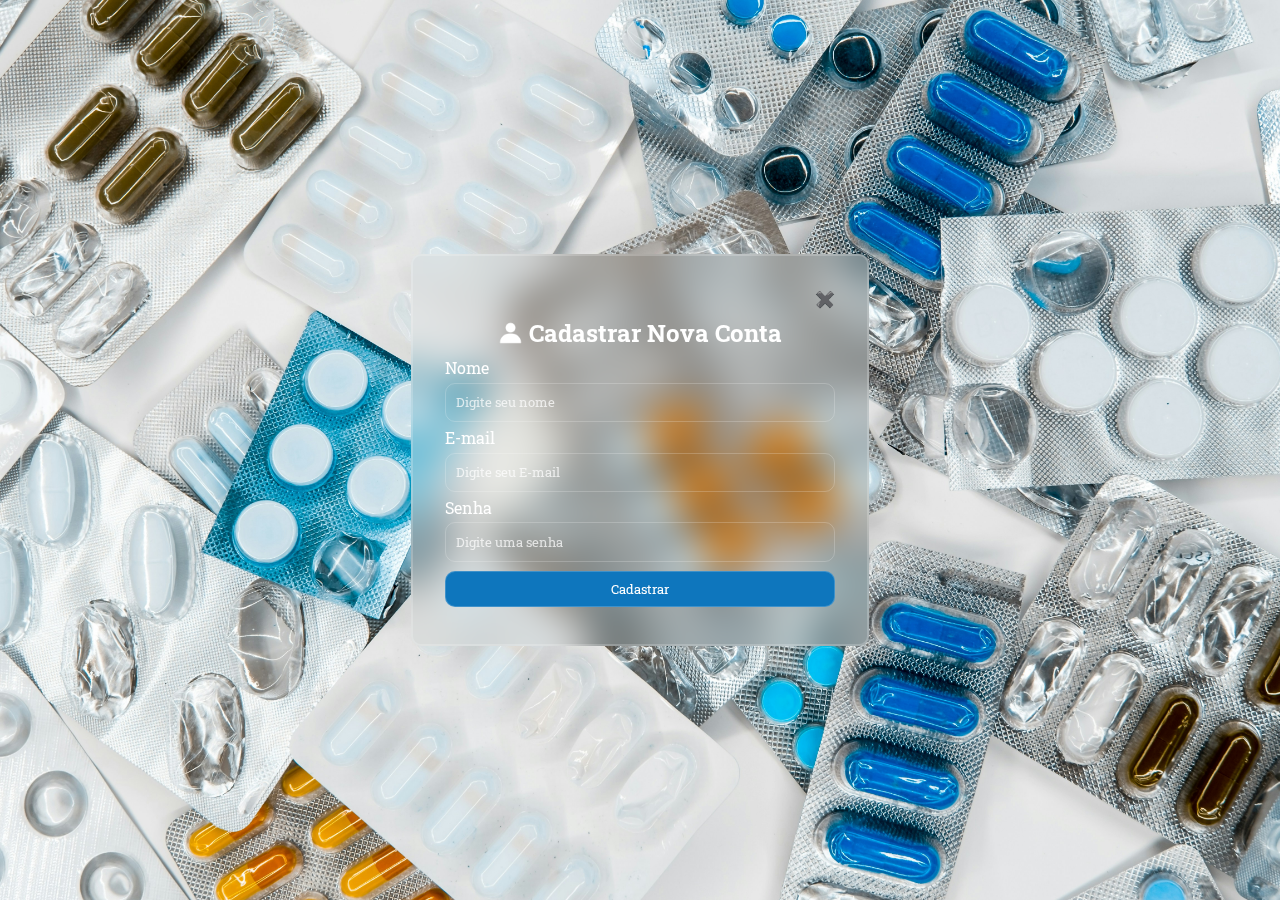
<file: Cadastro/index.html>
<!DOCTYPE html>
<html lang="pt-BR">
  <head>
    <meta charset="UTF-8" />
    <meta name="viewport" content="width=device-width, initial-scale=1.0" />
    <title>Cadastrar Nova Conta</title>
    <link rel="stylesheet" href="style.css" />
    <script src="./script.js" defer></script>
    <link rel="preconnect" href="https://fonts.googleapis.com" />
    <link rel="preconnect" href="https://fonts.gstatic.com" crossorigin />
    <link
      href="https://fonts.googleapis.com/css2?family=Cal+Sans&family=Roboto+Slab:wght@100..900&family=Roboto:ital,wght@0,100..900;1,100..900&display=swap"
      rel="stylesheet"
    />
  </head>

  <body>
    <main class="main">
      <p><a href="../home/index.html" target="_blank">✖️</a></p>
      <div>
        <img src="./assests/9E94211F-B847-4999-BBD1-5BDBD7ED107A.png" alt="incon de perfil" />
        <h2>Cadastrar Nova Conta</h2>
      </div>

      <section>
        <form onsubmit="cadastrar(event)">
          <!--"onsubmit" quando o botão for clicado, acontece o que está na função "cadastar"-->
          <label for="nome">Nome</label>
          <input type="text" name="nome" id="nome" placeholder="Digite seu nome" />

          <label for="email">E-mail</label>
          <input type="email" name="email" id="email" placeholder="Digite seu E-mail" />

          <label for="senha">Senha</label>
          <input type="password" name="senha" id="senha" placeholder="Digite uma senha" />
          <button type="submit">Cadastrar</button>
        </form>
      </section>
    </main>
    <script src="https://vlibras.gov.br/app/vlibras-plugin.js"></script>
    <script>
      new window.VLibras.Widget("https://vlibras.gov.br/app");
    </script>
  </body>
</html>
</file>
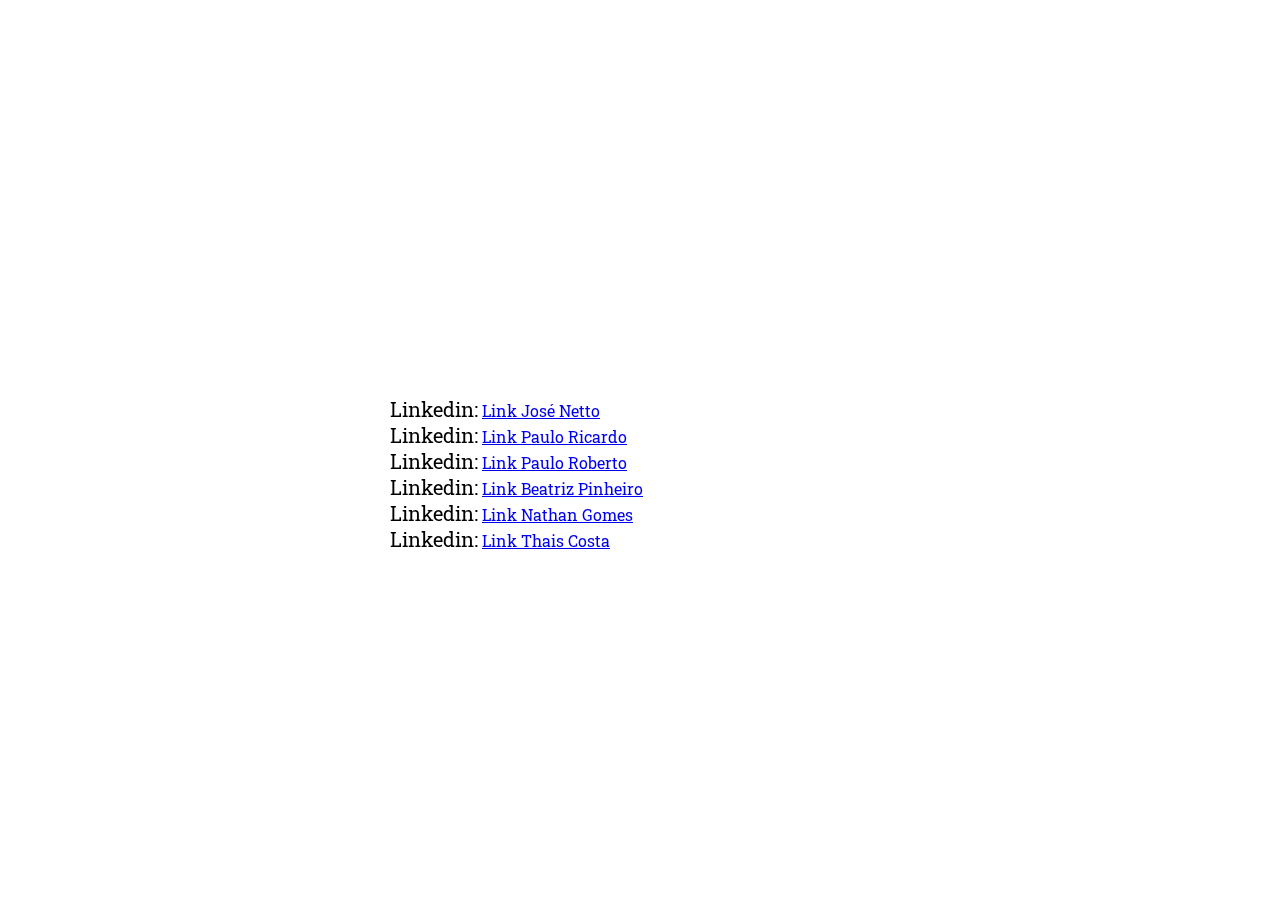
<file: contato/index.html>
<!DOCTYPE html>
<html lang="en">
  <head>
    <meta charset="UTF-8" />
    <meta name="viewport" content="width=device-width, initial-scale=1.0" />
    <title>Contato</title>
    <link rel="preconnect" href="https://fonts.googleapis.com" />
    <link rel="preconnect" href="https://fonts.gstatic.com" crossorigin />
    <link
      href="https://fonts.googleapis.com/css2?family=Cal+Sans&family=Roboto+Slab:wght@100..900&family=Roboto:ital,wght@0,100..900;1,100..900&display=swap"
      rel="stylesheet"
    />
    <link rel="stylesheet" href="./style.css" />
  </head>
  <body>
    <div class="containerContato">
      <h1>Contato</h1>

      <div id="divContato">
        <div class="contatoItem">
          <span>Linkedin:</span>
          <a href="https://github.com/jcboaretto1">Link José Netto</a>
        </div>
        <div class="contatoItem">
          <span>Linkedin:</span>
          <a href="https://github.com/pauloricardoc">Link Paulo Ricardo</a>
        </div>
        <div class="contatoItem">
          <span>Linkedin:</span>
          <a href="https://github.com/Paulo68129">Link Paulo Roberto</a>
        </div>
        <div class="contatoItem">
          <span>Linkedin:</span>
          <a href="https://github.com/beatrizpinheirods">Link Beatriz Pinheiro</a>
        </div>
        <div class="contatoItem">
          <span>Linkedin:</span>
          <a href="https://github.com/NathandGomes">Link Nathan Gomes</a>
        </div>
        <div class="contatoItem">
          <span>Linkedin:</span>
          <a href="https://github.com/tatacost">Link Thais Costa</a>
        </div>
    </div>
    <script src="https://vlibras.gov.br/app/vlibras-plugin.js"></script>
    <script>
      new window.VLibras.Widget('https://vlibras.gov.br/app');
    </script>
  </body>
</html>
</file>
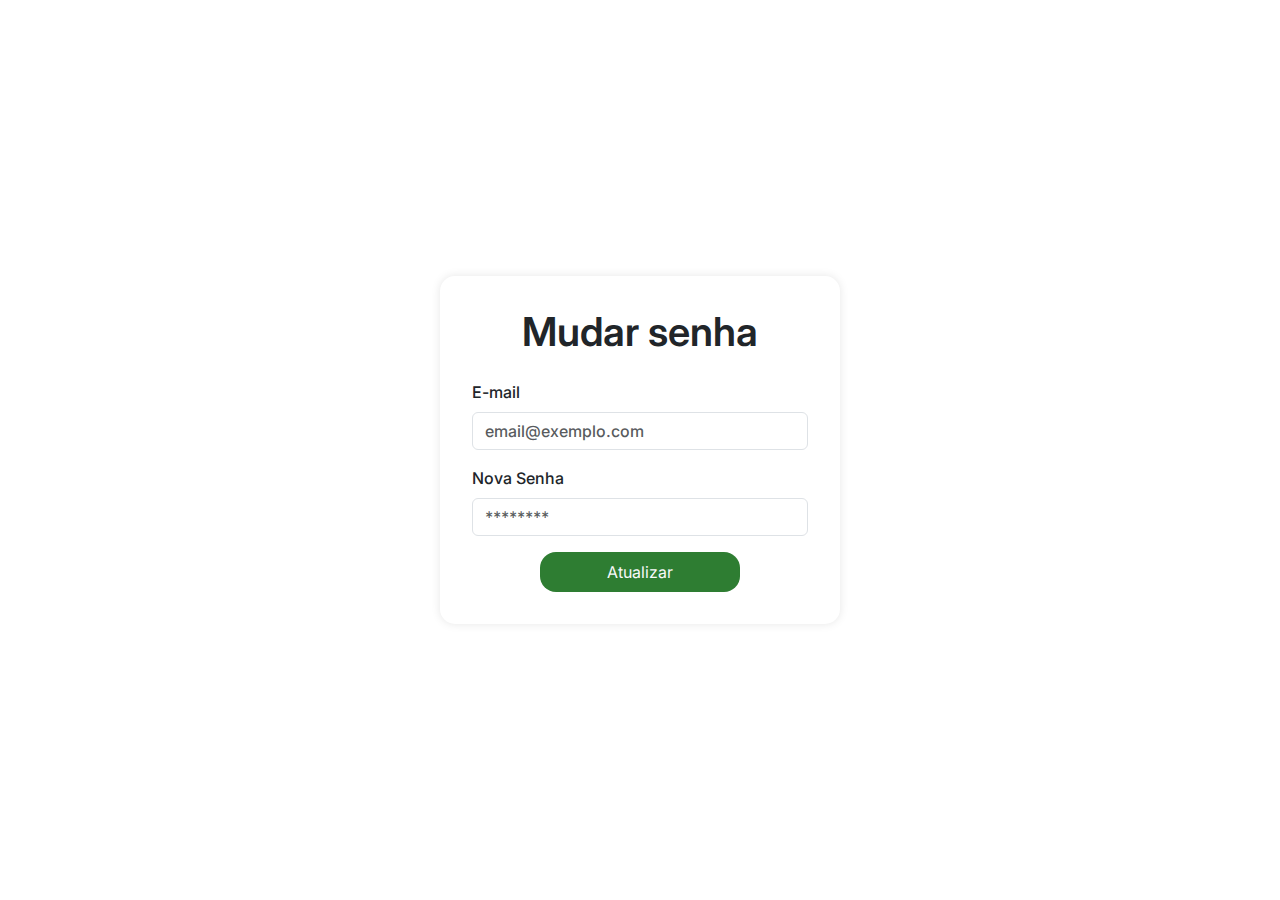
<file: editar/index.html>
<!DOCTYPE html>
<html lang="pt-BR">
  <head>
    <meta charset="UTF-8" />
    <title>Editar Usuário</title>
    <meta name="viewport" content="width=device-width, initial-scale=1.0" />
    <!-- Link para o Bootstrap 5 (framework CSS que ajuda no layout e responsividade) -->
    <link href="https://cdn.jsdelivr.net/npm/bootstrap@5.0.2/dist/css/bootstrap.min.css" rel="stylesheet" />
    <script src="scriptteste.js" defer></script>
    <link rel="stylesheet" href="styleglobal.css" />
    <link rel="preconnect" href="https://fonts.googleapis.com" />
    <link rel="preconnect" href="https://fonts.gstatic.com" crossorigin />
    <link
      href="https://fonts.googleapis.com/css2?family=Inter:ital,opsz,wght@0,14..32,100..900;1,14..32,100..900&family=Roboto+Slab:wght@100..900&display=swap"
      rel="stylesheet"
    />
  </head>

  <body>
    <!-- Container principal que envolve o formulário -->
    <div id="container">
      <h1>Mudar senha</h1>
      <form id="formss">
        <!--id no forms pro javascript conseguir acessar-->
        <div class="mb-3">
          <!-- Grupo de input com margem inferior (Bootstrap) -->
          <label for="email" class="form-label">E-mail</label>
          <input type="email" class="form-control" id="email" placeholder="email@exemplo.com" required />
        </div>

        <div class="mb-3">
          <label for="novaSenha" class="form-label">Nova Senha</label>
          <input type="password" class="form-control" id="novaSenha" placeholder="********" required />
        </div>

        <button type="submit">Atualizar</button>
      </form>
    </div>
    <script src="https://vlibras.gov.br/app/vlibras-plugin.js"></script>
    <script>
      new window.VLibras.Widget("https://vlibras.gov.br/app");
    </script>
  </body>
</html>
</file>
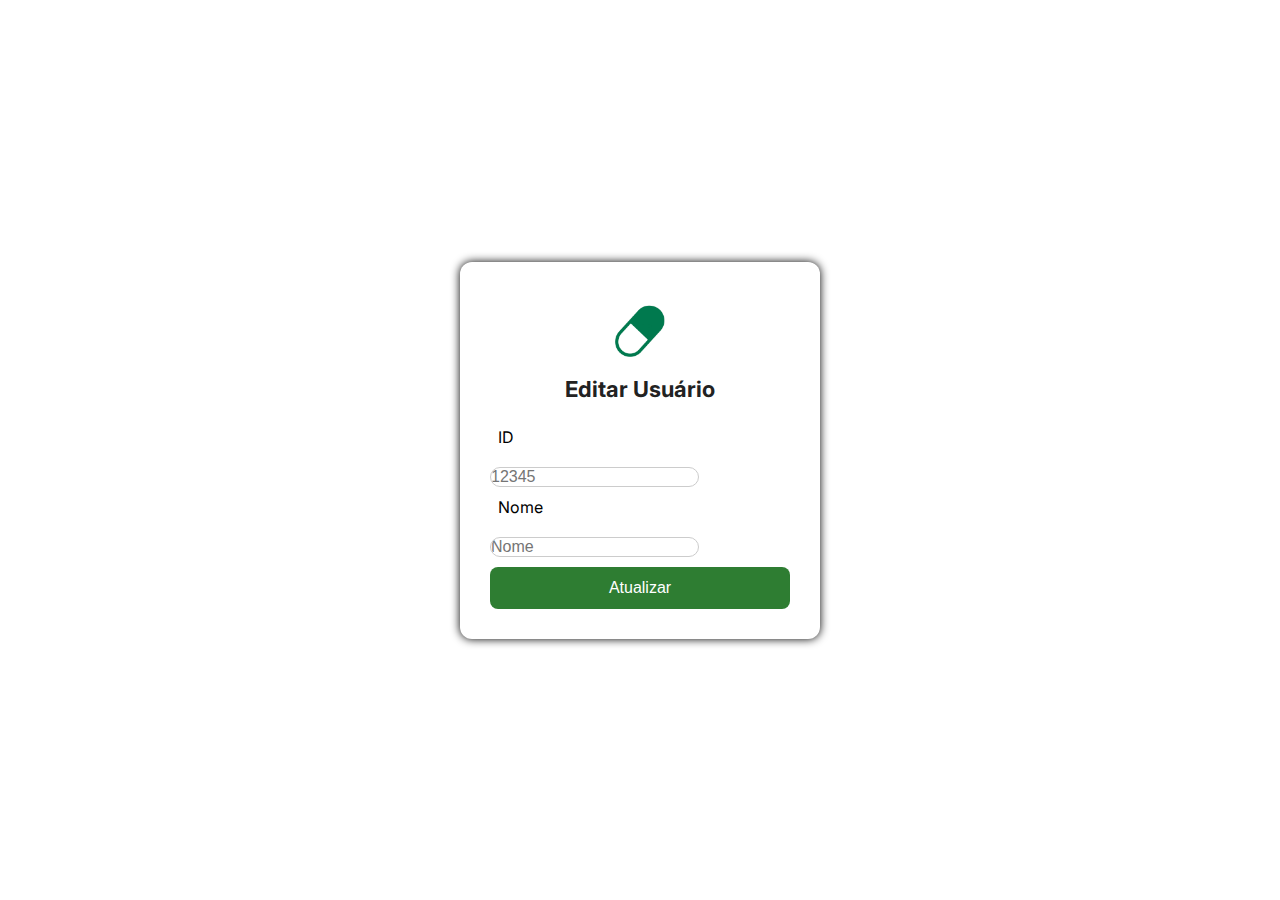
<file: Put/index.html>
<!DOCTYPE html>
<html lang="en">

<head>
    <meta charset="UTF-8" />
    <title>Editar</title>
    <link href="https://cdn.jsdelivr.net/npm/bootstrap@5.0.2/dist/css/bootstrap.min.css" rel="stylesheet"
        integrity="sha384-EVSTQN3/azprG1Anm3QDgpJLIm9Nao0Yz1ztcQTwFspd3yD65VohhpuuCOmLASjC" crossorigin="anonymous" />
    <link rel="stylesheet" href="style.css">
    <script src="./script.js" defer></script>
    <link rel="preconnect" href="https://fonts.googleapis.com">
    <link rel="preconnect" href="https://fonts.gstatic.com" crossorigin>
    <link
        href="https://fonts.googleapis.com/css2?family=Inter:ital,opsz,wght@0,14..32,100..900;1,14..32,100..900&family=Roboto+Slab:wght@100..900&display=swap"
        rel="stylesheet">

</head>

<body>
    <div id="container">
        <div id="formss">
            <img src="../Put/assets/FARMACIAA.jpg" alt="Ícone farmácia">
            <h1>Editar Usuário</h1>
            <form id="editarForms" onsubmit="editar(event)">

                <div class="input-group">
                    <label for="userId">ID</label>
                    <input id="userId" name="userId" type="text" class="form-control" placeholder="12345"
                        aria-label="Email" required />
                </div>

                <div class="input-group">
                    <label for="userName">Nome</label>
                    <input id="novoEmail" type="text" class="form-control" placeholder="Nome" aria-label="Nome" />
                </div>
                <button type="submit" class="atualizei">Atualizar</button>
            </form>
        </div>
    </div>
</body>

</html>
</file>
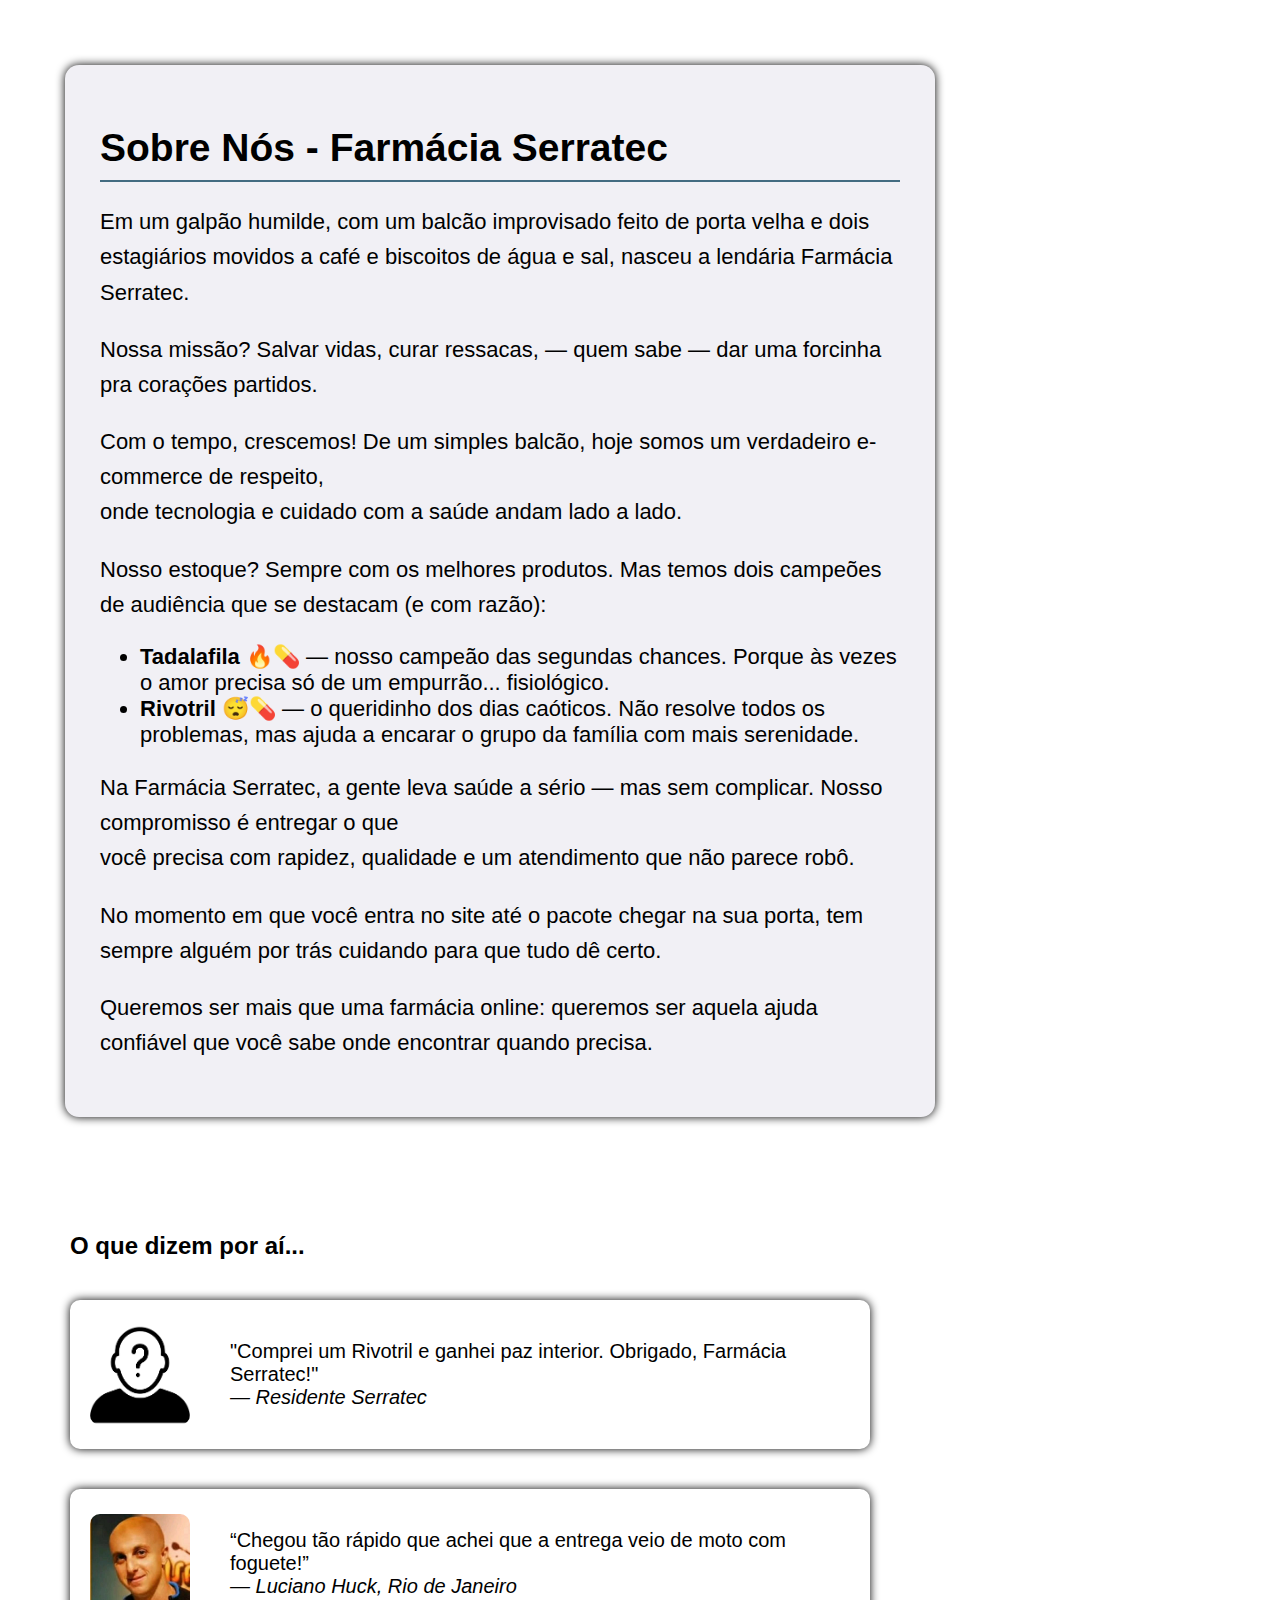
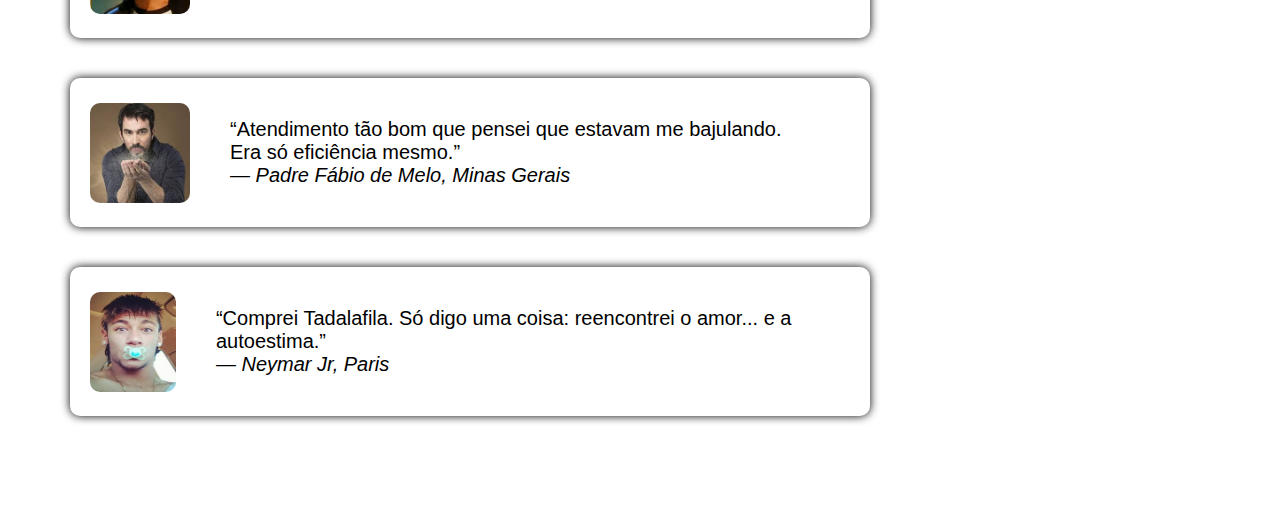
<file: sobreNos.html>
<!DOCTYPE html>
<html lang="en">

<head>
    <meta charset="UTF-8">
    <meta name="viewport" content="width=device-width, initial-scale=1.0">
    <title>Sobre Nós</title>
    <link rel="stylesheet" href="style.css">
</head>

<body>
    <section class="sobreNos">

        <h1>Sobre Nós - Farmácia Serratec</h1>

        <p>Em um galpão humilde,
            com um balcão improvisado feito de porta velha e dois estagiários movidos a café e biscoitos de água e
            sal,
            nasceu a lendária Farmácia Serratec.</p>
        <p>Nossa missão? Salvar vidas, curar ressacas, — quem sabe — dar uma forcinha pra corações partidos.</p>

        <p>Com o tempo, crescemos! De um simples balcão, hoje somos um verdadeiro e-commerce de respeito, <br>
            onde tecnologia e cuidado com a saúde andam lado a lado.</p>

        <p>Nosso estoque? Sempre com os melhores produtos.
            Mas temos dois campeões de audiência que se destacam (e com razão):
        </p>

        <ul class="lista">
            <li><strong>Tadalafila 🔥💊</strong> — nosso campeão das segundas chances.
                Porque às vezes o amor precisa só de um empurrão... fisiológico.</li>
            <li><strong>Rivotril 😴💊</strong> — o queridinho dos dias caóticos. Não resolve todos os problemas,
                mas ajuda a encarar o grupo da família com mais serenidade.</li>
        </ul>

        <p>Na Farmácia Serratec, a gente leva saúde a sério — mas sem complicar. Nosso compromisso é entregar o que <br>
            você precisa com rapidez,
            qualidade e um atendimento que não parece robô. </p>

        <p> No momento em que você entra no site até o pacote chegar na sua porta,
            tem sempre alguém por trás cuidando para que tudo dê certo. <p>
        <p> Queremos ser mais que uma farmácia online:
            queremos ser aquela ajuda confiável que você sabe onde encontrar quando precisa.</p>

    </section>

    <section class="depoimentos">
        <h2>O que dizem por aí...</h2>

        <div class="comentario">
            <img src="./assets/anonimo.png" alt="anonimo">
            <!-- blockquote tag para colocar comentários de pessoas -->
            <blockquote>
                "Comprei um Rivotril e ganhei paz interior. Obrigado, Farmácia Serratec!" <br>
                <cite>— Residente Serratec</cite>
            </blockquote>
        </div>

        <div class="comentario">
            <img src="./assets/luciano.png" alt="Luciano hulk Calvo">
            <blockquote>“Chegou tão rápido que achei que a entrega veio de moto com foguete!”<br>
                <cite>— Luciano Huck, Rio de Janeiro</cite>
            </blockquote>
        </div>

        <div class="comentario">
            <img src="./assets/padre.jpg" alt="padre fabio de melo">
            <blockquote>
                “Atendimento tão bom que pensei que estavam me bajulando. Era só eficiência mesmo.”<br>
                <cite>— Padre Fábio de Melo, Minas Gerais</cite>
            </blockquote>
        </div>

        <div class="comentario">
            <img src="./assets/nego ney.jpg" alt="Neymar Jr">
            <blockquote>
                “Comprei Tadalafila. Só digo uma coisa: reencontrei o amor... e a autoestima.”<br>
                <cite>— Neymar Jr, Paris</cite>
            </blockquote>
        </div>



    </section>

</body>

</html>
</file>
<file: Cadastro/style.css>
/*Tirando margens de tudo, mudando a font e a cor da font*/
* {
  margin: 0;
  padding: 0;
  font-family: "Roboto Slab", serif;
  color: #fff;
}

/*tamanho da img, usando rem para melhor adaptação em diferentes telas*/
img {
  width: 1.6rem;
  height: 1.5rem;
}

/*colocando img no fundo inteiro e alinhando intens no centro*/
body {
  background: url("./assests/backgroundFarmacia.jpg"); 
  background-size: cover; 
  display: flex; 
  align-items: center;
  justify-content: center;
  height: 100vh;
}

/*tamanho, tamanho maximo, cor e borda do main (quadrado no centro)*/
.main {
  width: 100%;
  max-width: 390px; 
  background-color: transparent;
  border: 2px solid #ffffff33; 
  backdrop-filter: blur(20px);
  padding: 2rem;
  border-radius: 10px;
}

/*colando a tag p no canto direito*/
p {
  display: flex;
  justify-content: end;
}

/*tirando o "risquinho" da tag a*/
a {
  text-decoration: none;
}

/*colocando os elementos do form um a baixo do outro*/
form {
  display: flex;
  flex-direction: column;
}

/*tamnha interno, borda e cor dos inputs, coloqui margem para ficar espaçado*/
input {
  padding: 0.6rem;
  margin: 0.3rem 0rem;
  border: 0.3px solid  #ffffff33;
  border-radius: 10px;
  background-color: transparent; 
 }

 /*cor e tamanho da letra dentro do input*/
 input::placeholder {
  color: #ffffffb9; 
  font-size: 0.8rem;
 }


/*tamanho interno da div alinhando no centro e distanciando os intens*/
div {
  padding: 0.5rem;
  display: flex;
  align-items: center;
  justify-content: center;
  gap: 0.4rem;
  
}

/*tamanho interno do botao, cor e bordar*/
button {
  padding: 0.5rem;
  margin: 0.3rem 0rem;
  border-radius: 10px;
  background: #0e76bd;
  cursor: pointer;
  border: 0.3px solid  #ffffff33 ;
  
}
</file>
<file: contato/style.css>
* {
  margin: 0;
  padding: 0;
}

body {
  background: url("https://e00-xlk-ue-marca.uecdn.es/uploads/2025/03/20/17153580328676.jpeg");
  background-size: cover; /* Faz a imagem cobrir a tela inteira */
  background-position: center; /* Centraliza a imagem */
  min-height: 100vh; /* Garante que o corpo tenha o mínimo da altura da tela inteira */
  display: flex; /* alinha o conteúdo do bady */
  align-items: center; /* Alinha verticalmente ao centro */
  justify-content: center; /*Alinha horizontalmente ao centro */
  box-sizing: border-box; /*Faz com que a largura e a altura tenham padding e borda  */
  font-family: "Roboto Slab", serif; /* Define a fonte  */
}

h1 {
  font-size: 36px; /* tamanho */
  text-align: center; /* Centraliza o texto */
  color: #fff; /* Cor dele */
}

.containerContato {
  width: 500px; /*Largura do contêiner*/
  background: transparent; /*Fundo transparente */
  border: 2px solid rgba(255, 255, 255, 0.2); /* Borda com transparência */
  backdrop-filter: blur(20px); /* Blurzinho */
  border-radius: 10px; /* Arredonda os cantos da borda */
  padding: 30px 25px; /* Define o espaçamento interno: 30px em cima/baixo, 25px nos lados */
}

span {
  font-size: 20px; /* tamanho */
  text-align: center; /* Centraliza o texto */
  color: #000000; /* Cor dele */
}
.divContato {
  display: flex;
  justify-content: center;
  align-items: center;
  height: 100vh;
  background-color: rgba(158, 96, 54, 0.5);
}
</file>
<file: editar/styleglobal.css>
body {
  font-family: "Inter", sans-serif;
  background: url(https://i.imgflip.com/2ayq9c.jpg?a484824);
  /* background: linear-gradient(to bottom, #ffffff, #9edda0); */
  background-repeat: no-repeat;
  background-size: cover;
  display: flex;
  align-items: center;
  justify-content: center;
  height: 100vh; /*Altura da tela inteira */
}

#container {
  width: 100%;
  max-width: 400px; /* Largura maximo do formulario */
  background-color: white;
  padding: 2rem; /* Espaçamento interno */
  border-radius: 15px;
  box-shadow: 0 0 10px rgba(0, 0, 0, 0.1);
}

h1 {
  display: flex;
  font-weight: 600;
  text-align: center;
  justify-content: center;
  margin-bottom: 1.5rem;
}

.form-control {
  margin-bottom: 1em;
  font-weight: 500;
}

button {
  width: 100%;
  max-width: 200px; /* Largura maximo do botao */
  margin: 0 auto; /* Centraliza o botão */
  display: block;
  height: 40px;
  background-color: #2e7d32;
  color: #f8f9fa;
  border: none;
  border-radius: 16px;
  cursor: pointer;
  font-size: 500;
}

button:hover {
  background-color: #27642b; /* Cor do botão ao passar o mouse */
  transition: 0.3s;
}

.form-label {
  font-weight: 500;
}
</file>
<file: Put/style.css>
* {
  margin: 0;
  padding: 0;
  box-sizing: border-box;
}

body {
  display: flex;
  font-family: 'Inter', sans-serif;
  background-color: #fff;
  justify-content: center;
  align-items: center;
  height: 100vh;
}

#container {
  width: 100%;
  max-width: 400px;
  padding: 20px;
}

#formss {
  background-color: #fff;
  border-radius: 12px;
  padding: 30px;
  box-shadow: 0 0px 10px rgb(0, 0, 0);
  text-align: center;
}

img {
  width: 80px;
  height: auto;
}

h1 {
  font-size: 22px;
  color: #222;
  margin-bottom: 25px;
}

.input-group label {
  display: flex;
  text-align: left;
  align-items: center;
  margin: 8px 8px 20px 8px;
}

.input-group input {
  display: flex;
  margin-bottom: 10px;
  font-size: 16px;
  border: 1.5px solid #ccc;
  border-radius: 14px;
  transition: border 0.3s ease;
}

.input-group input:focus {
  border-color: #2e7d32
}

button {
  width: 100%;
  background-color: #2e7d32;
  color: #fff;
  padding: 12px;
  font-size: 16px;
  border: none;
  border-radius: 8px;
  cursor: pointer;
  transition-duration: 0.3s;
}

button:hover {
  background-color: #27642b;
}
</file>
<file: style.css>
body {
    font-family: 'Inter', sans-serif;
    margin: 0;
    padding: 0;
    background-color: #fff;
}

.sobreNos {
    background-color: #f1f0f5;
    padding: 35px;
    max-width: 800px;
    margin: 65px;
    border-radius: 14px;
    box-shadow: 0 0 10px #000000;
}

.sobreNos h1 {
    font-size: 2em;
    margin-bottom: 20px;
    border-bottom: 2px solid #436c81;
    padding-bottom: 10px;
    color: #000000;
    font-size: 39px;
}

.sobreNos p {
    font-size: 22px;
    line-height: 1.6;
    color: #000000
}

.depoimentos{
    max-width: 800px;
    margin: 40px;
    padding: 30px;
    font-family: Arial, Helvetica, sans-serif;
}

img{
    width: 100px;
    height: 100px;
    border-radius: 10px;
}

.comentario {
    display: flex;
    align-items: center;
    margin: 40px auto;
    padding: 20px;
    font-size: 20px;
    box-shadow: 0 0 10px #000000;
    border-radius: 10px;
}

.lista {
    font-size: 22px;
}

@media (min-widht: 320px) {
    .comentario {
        flex-direction: column;
        text-align: center;
    }
}

@media (max-widht: 1500px) {
    .depoimentos {
        flex-direction: column;
    }
}
</file>
